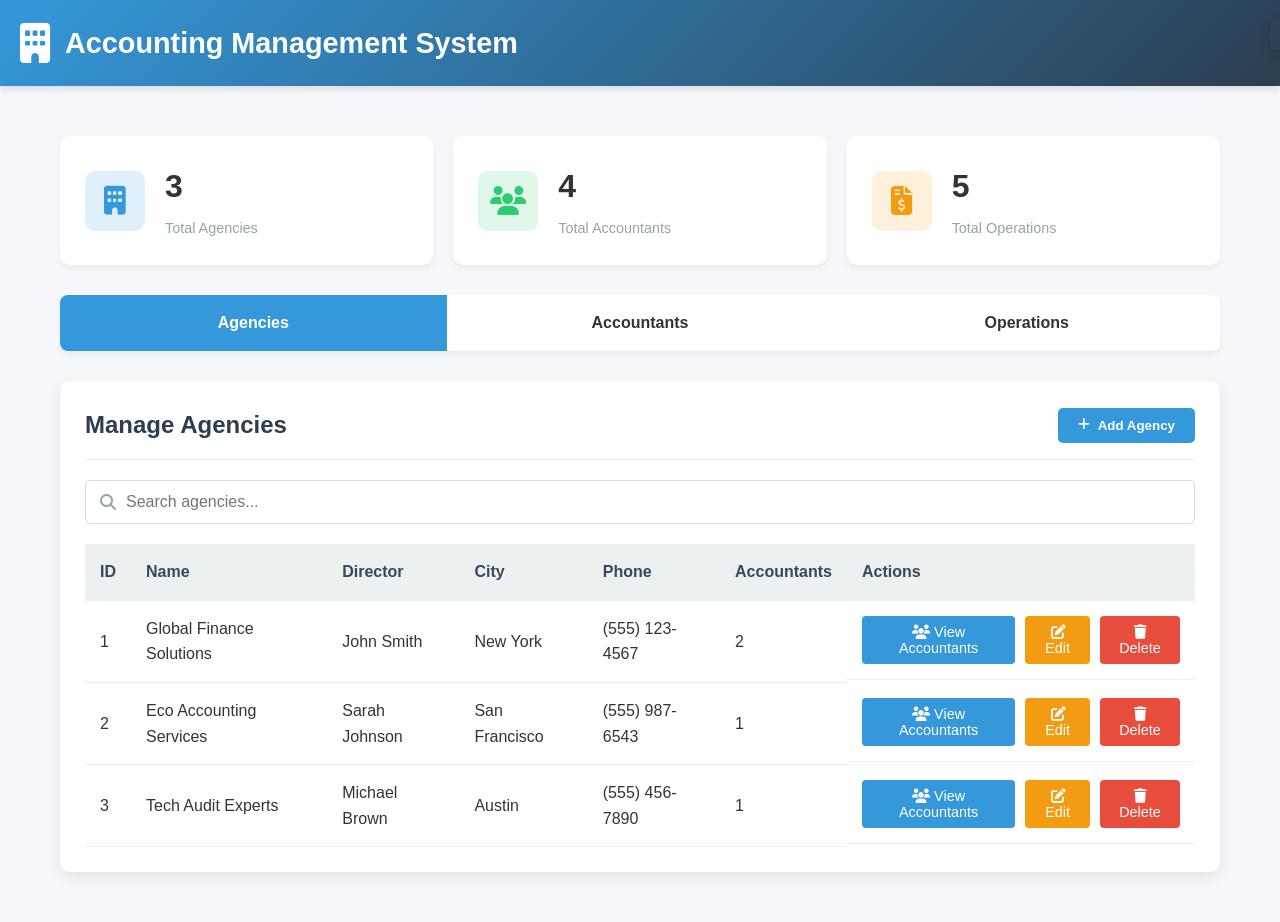
<file: index.html>
<!DOCTYPE html>
<html lang="en">
<head>
    <meta charset="UTF-8">
    <meta name="viewport" content="width=device-width, initial-scale=1.0">
    <title>Accounting Management System</title>
    <link rel="stylesheet" href="https://cdnjs.cloudflare.com/ajax/libs/font-awesome/6.4.0/css/all.min.css">
    <style>
        * {
            margin: 0;
            padding: 0;
            box-sizing: border-box;
            font-family: 'Segoe UI', Tahoma, Geneva, Verdana, sans-serif;
        }

        :root {
            --primary: #3498db;
            --secondary: #2c3e50;
            --success: #2ecc71;
            --danger: #e74c3c;
            --warning: #f39c12;
            --light: #ecf0f1;
            --dark: #34495e;
            --gray: #95a5a6;
        }

        body {
            background-color: #f5f7fa;
            color: #333;
            line-height: 1.6;
        }

        .container {
            max-width: 1200px;
            margin: 0 auto;
            padding: 20px;
        }

        header {
            background: linear-gradient(135deg, var(--primary), var(--secondary));
            color: white;
            padding: 20px 0;
            box-shadow: 0 4px 6px rgba(0, 0, 0, 0.1);
            margin-bottom: 30px;
        }

        .header-content {
            display: flex;
            justify-content: space-between;
            align-items: center;
            padding: 0 20px;
        }

        .logo {
            display: flex;
            align-items: center;
            gap: 15px;
        }

        .logo i {
            font-size: 2.5rem;
        }

        .logo h1 {
            font-size: 1.8rem;
            font-weight: 600;
        }

        .tabs {
            display: flex;
            background: white;
            border-radius: 8px;
            overflow: hidden;
            box-shadow: 0 4px 6px rgba(0, 0, 0, 0.05);
            margin-bottom: 30px;
        }

        .tab {
            flex: 1;
            text-align: center;
            padding: 15px 0;
            cursor: pointer;
            font-weight: 600;
            transition: all 0.3s ease;
        }

        .tab.active {
            background: var(--primary);
            color: white;
        }

        .tab:not(.active):hover {
            background: var(--light);
        }

        .content {
            display: none;
        }

        .content.active {
            display: block;
        }

        .card {
            background: white;
            border-radius: 10px;
            box-shadow: 0 6px 15px rgba(0, 0, 0, 0.08);
            padding: 25px;
            margin-bottom: 30px;
        }

        .card-header {
            display: flex;
            justify-content: space-between;
            align-items: center;
            margin-bottom: 20px;
            padding-bottom: 15px;
            border-bottom: 1px solid var(--light);
        }

        .card-title {
            font-size: 1.5rem;
            color: var(--secondary);
        }

        .btn {
            padding: 10px 20px;
            border: none;
            border-radius: 5px;
            cursor: pointer;
            font-weight: 600;
            transition: all 0.3s ease;
            display: inline-flex;
            align-items: center;
            gap: 8px;
        }

        .btn-primary {
            background: var(--primary);
            color: white;
        }

        .btn-success {
            background: var(--success);
            color: white;
        }

        .btn-danger {
            background: var(--danger);
            color: white;
        }

        .btn-warning {
            background: var(--warning);
            color: white;
        }

        .btn:hover {
            transform: translateY(-2px);
            box-shadow: 0 4px 8px rgba(0, 0, 0, 0.1);
        }

        .form-group {
            margin-bottom: 20px;
        }

        .form-group label {
            display: block;
            margin-bottom: 8px;
            font-weight: 600;
            color: var(--dark);
        }

        .form-control {
            width: 100%;
            padding: 12px 15px;
            border: 1px solid #ddd;
            border-radius: 5px;
            font-size: 1rem;
            transition: border 0.3s ease;
        }

        .form-control:focus {
            outline: none;
            border-color: var(--primary);
            box-shadow: 0 0 0 3px rgba(52, 152, 219, 0.2);
        }

        .table-container {
            overflow-x: auto;
        }

        table {
            width: 100%;
            border-collapse: collapse;
        }

        th, td {
            padding: 15px;
            text-align: left;
            border-bottom: 1px solid #eee;
        }

        th {
            background-color: var(--light);
            font-weight: 600;
            color: var(--dark);
        }

        tr:hover {
            background-color: rgba(52, 152, 219, 0.05);
        }

        .action-cell {
            display: flex;
            gap: 10px;
        }

        .action-btn {
            padding: 8px 12px;
            border: none;
            border-radius: 4px;
            cursor: pointer;
            font-size: 0.9rem;
            transition: all 0.2s ease;
        }

        .edit-btn {
            background: var(--warning);
            color: white;
        }

        .delete-btn {
            background: var(--danger);
            color: white;
        }

        .view-operations-btn {
            background: var(--primary);
            color: white;
        }

        .search-container {
            display: flex;
            gap: 15px;
            margin-bottom: 20px;
        }

        .search-box {
            flex: 1;
            position: relative;
        }

        .search-box i {
            position: absolute;
            left: 15px;
            top: 50%;
            transform: translateY(-50%);
            color: var(--gray);
        }

        .search-control {
            padding-left: 40px;
            width: 100%;
        }

        .stats-container {
            display: grid;
            grid-template-columns: repeat(auto-fit, minmax(250px, 1fr));
            gap: 20px;
            margin-bottom: 30px;
        }

        .stat-card {
            background: white;
            border-radius: 10px;
            padding: 25px;
            box-shadow: 0 4px 6px rgba(0, 0, 0, 0.05);
            display: flex;
            align-items: center;
            gap: 20px;
        }

        .stat-icon {
            width: 60px;
            height: 60px;
            border-radius: 10px;
            display: flex;
            align-items: center;
            justify-content: center;
            font-size: 1.8rem;
        }

        .agency-icon {
            background: rgba(52, 152, 219, 0.15);
            color: var(--primary);
        }

        .comptable-icon {
            background: rgba(46, 204, 113, 0.15);
            color: var(--success);
        }

        .operation-icon {
            background: rgba(243, 156, 18, 0.15);
            color: var(--warning);
        }

        .stat-info h3 {
            font-size: 2rem;
            margin-bottom: 5px;
        }

        .stat-info p {
            color: var(--gray);
            font-size: 0.9rem;
        }

        .modal {
            display: none;
            position: fixed;
            top: 0;
            left: 0;
            width: 100%;
            height: 100%;
            background: rgba(0, 0, 0, 0.5);
            z-index: 1000;
            align-items: center;
            justify-content: center;
        }

        .modal-content {
            background: white;
            border-radius: 10px;
            width: 90%;
            max-width: 500px;
            box-shadow: 0 10px 30px rgba(0, 0, 0, 0.2);
            overflow: hidden;
        }

        .modal-header {
            padding: 20px;
            background: var(--primary);
            color: white;
            display: flex;
            justify-content: space-between;
            align-items: center;
        }

        .modal-title {
            font-size: 1.3rem;
            font-weight: 600;
        }

        .close-modal {
            background: none;
            border: none;
            color: white;
            font-size: 1.5rem;
            cursor: pointer;
        }

        .modal-body {
            padding: 25px;
        }

        .notification {
            position: fixed;
            top: 20px;
            right: 20px;
            padding: 15px 25px;
            border-radius: 5px;
            color: white;
            font-weight: 600;
            box-shadow: 0 4px 12px rgba(0, 0, 0, 0.15);
            z-index: 1001;
            transform: translateX(120%);
            transition: transform 0.3s ease;
        }

        .notification.show {
            transform: translateX(0);
        }

        .notification.success {
            background: var(--success);
        }

        .notification.error {
            background: var(--danger);
        }

        .nested-operations {
            margin-top: 20px;
            padding: 20px;
            background: #f8f9fa;
            border-radius: 8px;
            border-left: 4px solid var(--primary);
        }

        .nested-operations h3 {
            margin-bottom: 15px;
            color: var(--secondary);
            display: flex;
            justify-content: space-between;
            align-items: center;
        }

        .nested-operations h3 .btn {
            padding: 6px 12px;
            font-size: 0.9rem;
        }

        .nested-operations table {
            background: white;
        }

        .nested-operations th {
            background: #e9ecef;
        }

        .nested-operations tr:nth-child(even) {
            background-color: #f8f9fa;
        }

        .nested-operations tr:hover {
            background-color: rgba(52, 152, 219, 0.05);
        }

        @media (max-width: 768px) {
            .header-content {
                flex-direction: column;
                gap: 15px;
            }
            
            .search-container {
                flex-direction: column;
            }
            
            .action-cell {
                flex-direction: column;
            }
        }
    </style>
</head>
<body>
    <header>
        <div class="header-content">
            <div class="logo">
                <i class="fas fa-building"></i>
                <h1>Accounting Management System</h1>
            </div>
        </div>
    </header>

    <div class="container">
        <div class="stats-container">
            <div class="stat-card">
                <div class="stat-icon agency-icon">
                    <i class="fas fa-building"></i>
                </div>
                <div class="stat-info">
                    <h3 id="agency-count">0</h3>
                    <p>Total Agencies</p>
                </div>
            </div>
            <div class="stat-card">
                <div class="stat-icon comptable-icon">
                    <i class="fas fa-users"></i>
                </div>
                <div class="stat-info">
                    <h3 id="comptable-count">0</h3>
                    <p>Total Accountants</p>
                </div>
            </div>
            <div class="stat-card">
                <div class="stat-icon operation-icon">
                    <i class="fas fa-file-invoice-dollar"></i>
                </div>
                <div class="stat-info">
                    <h3 id="operation-count">0</h3>
                    <p>Total Operations</p>
                </div>
            </div>
        </div>

        <div class="tabs">
            <div class="tab active" data-tab="agencies">Agencies</div>
            <div class="tab" data-tab="accountants">Accountants</div>
            <div class="tab" data-tab="operations">Operations</div>
        </div>

        <!-- Agencies Content -->
        <div class="content active" id="agencies-content">
            <div class="card">
                <div class="card-header">
                    <h2 class="card-title">Manage Agencies</h2>
                    <button class="btn btn-primary" id="add-agency-btn">
                        <i class="fas fa-plus"></i> Add Agency
                    </button>
                </div>
                
                <div class="search-container">
                    <div class="search-box">
                        <i class="fas fa-search"></i>
                        <input type="text" class="form-control search-control" id="agency-search" placeholder="Search agencies...">
                    </div>
                </div>
                
                <div class="table-container">
                    <table id="agencies-table">
                        <thead>
                            <tr>
                                <th>ID</th>
                                <th>Name</th>
                                <th>Director</th>
                                <th>City</th>
                                <th>Phone</th>
                                <th>Accountants</th>
                                <th>Actions</th>
                            </tr>
                        </thead>
                        <tbody id="agencies-tbody">
                            <!-- Agencies will be populated here -->
                        </tbody>
                    </table>
                </div>
            </div>
        </div>

        <!-- Accountants Content -->
        <div class="content" id="accountants-content">
            <div class="card">
                <div class="card-header">
                    <h2 class="card-title">Manage Accountants</h2>
                    <button class="btn btn-primary" id="add-accountant-btn">
                        <i class="fas fa-plus"></i> Add Accountant
                    </button>
                </div>
                
                <div class="search-container">
                    <div class="search-box">
                        <i class="fas fa-search"></i>
                        <input type="text" class="form-control search-control" id="accountant-search" placeholder="Search accountants...">
                    </div>
                </div>
                
                <div class="table-container">
                    <table id="accountants-table">
                        <thead>
                            <tr>
                                <th>ID</th>
                                <th>Name</th>
                                <th>Age</th>
                                <th>Phone</th>
                                <th>Agency</th>
                                <th>Operations</th>
                                <th>Actions</th>
                            </tr>
                        </thead>
                        <tbody id="accountants-tbody">
                            <!-- Accountants will be populated here -->
                        </tbody>
                    </table>
                </div>
            </div>
        </div>

        <!-- Operations Content -->
        <div class="content" id="operations-content">
            <div class="card">
                <div class="card-header">
                    <h2 class="card-title">Manage Operations</h2>
                    <button class="btn btn-primary" id="add-operation-btn">
                        <i class="fas fa-plus"></i> Add Operation
                    </button>
                </div>
                
                <div class="search-container">
                    <div class="search-box">
                        <i class="fas fa-search"></i>
                        <input type="text" class="form-control search-control" id="operation-search" placeholder="Search operations...">
                    </div>
                </div>
                
                <div class="table-container">
                    <table id="operations-table">
                        <thead>
                            <tr>
                                <th>ID</th>
                                <th>Name</th>
                                <th>Commune</th>
                                <th>SAU</th>
                                <th>Accountant</th>
                                <th>Agency</th>
                                <th>Actions</th>
                            </tr>
                        </thead>
                        <tbody id="operations-tbody">
                            <!-- Operations will be populated here -->
                        </tbody>
                    </table>
                </div>
            </div>
        </div>
    </div>

    <!-- Add/Edit Agency Modal -->
    <div class="modal" id="agency-modal">
        <div class="modal-content">
            <div class="modal-header">
                <h3 class="modal-title" id="agency-modal-title">Add Agency</h3>
                <button class="close-modal">&times;</button>
            </div>
            <div class="modal-body">
                <form id="agency-form">
                    <input type="hidden" id="agency-id">
                    <div class="form-group">
                        <label for="agency-name">Agency Name</label>
                        <input type="text" class="form-control" id="agency-name" required>
                    </div>
                    <div class="form-group">
                        <label for="agency-director">Director</label>
                        <input type="text" class="form-control" id="agency-director">
                    </div>
                    <div class="form-group">
                        <label for="agency-city">City</label>
                        <input type="text" class="form-control" id="agency-city">
                    </div>
                    <div class="form-group">
                        <label for="agency-phone">Phone</label>
                        <input type="text" class="form-control" id="agency-phone">
                    </div>
                    <button type="submit" class="btn btn-success">
                        <i class="fas fa-save"></i> Save Agency
                    </button>
                </form>
            </div>
        </div>
    </div>

    <!-- Add/Edit Accountant Modal -->
    <div class="modal" id="accountant-modal">
        <div class="modal-content">
            <div class="modal-header">
                <h3 class="modal-title" id="accountant-modal-title">Add Accountant</h3>
                <button class="close-modal">&times;</button>
            </div>
            <div class="modal-body">
                <form id="accountant-form">
                    <input type="hidden" id="accountant-id">
                    <div class="form-group">
                        <label for="accountant-name">Name</label>
                        <input type="text" class="form-control" id="accountant-name" required>
                    </div>
                    <div class="form-group">
                        <label for="accountant-age">Age</label>
                        <input type="number" class="form-control" id="accountant-age" min="18" max="100" required>
                    </div>
                    <div class="form-group">
                        <label for="accountant-phone">Phone</label>
                        <input type="text" class="form-control" id="accountant-phone" required>
                    </div>
                    <div class="form-group">
                        <label for="accountant-agency">Agency</label>
                        <select class="form-control" id="accountant-agency" required>
                            <option value="">Select Agency</option>
                            <!-- Agencies will be populated here -->
                        </select>
                    </div>
                    <button type="submit" class="btn btn-success">
                        <i class="fas fa-save"></i> Save Accountant
                    </button>
                </form>
            </div>
        </div>
    </div>

    <!-- Add/Edit Operation Modal -->
    <div class="modal" id="operation-modal">
        <div class="modal-content">
            <div class="modal-header">
                <h3 class="modal-title" id="operation-modal-title">Add Operation</h3>
                <button class="close-modal">&times;</button>
            </div>
            <div class="modal-body">
                <form id="operation-form">
                    <input type="hidden" id="operation-id">
                    <div class="form-group">
                        <label for="operation-name">Operation Name</label>
                        <input type="text" class="form-control" id="operation-name" required>
                    </div>
                    <div class="form-group">
                        <label for="operation-commune">Commune</label>
                        <input type="text" class="form-control" id="operation-commune" required>
                    </div>
                    <div class="form-group">
                        <label for="operation-sau">SAU</label>
                        <input type="text" class="form-control" id="operation-sau" required>
                    </div>
                    <div class="form-group">
                        <label for="operation-accountant">Accountant</label>
                        <select class="form-control" id="operation-accountant" required>
                            <option value="">Select Accountant</option>
                            <!-- Accountants will be populated here -->
                        </select>
                    </div>
                    <button type="submit" class="btn btn-success">
                        <i class="fas fa-save"></i> Save Operation
                    </button>
                </form>
            </div>
        </div>
    </div>

    <!-- Notification -->
    <div class="notification" id="notification"></div>

    <script>
        // Data storage
        let agencies = JSON.parse(localStorage.getItem('agencies')) || [
            { id: 1, name: "Global Finance Solutions", director: "John Smith", city: "New York", phone: "(555) 123-4567" },
            { id: 2, name: "Eco Accounting Services", director: "Sarah Johnson", city: "San Francisco", phone: "(555) 987-6543" },
            { id: 3, name: "Tech Audit Experts", director: "Michael Brown", city: "Austin", phone: "(555) 456-7890" }
        ];
        
        let accountants = JSON.parse(localStorage.getItem('accountants')) || [
            { id: 1, name: "Emma Wilson", age: 32, phone: "(555) 111-2222", agencyId: 1 },
            { id: 2, name: "David Miller", age: 45, phone: "(555) 333-4444", agencyId: 2 },
            { id: 3, name: "Olivia Davis", age: 28, phone: "(555) 555-6666", agencyId: 3 },
            { id: 4, name: "James Wilson", age: 38, phone: "(555) 777-8888", agencyId: 1 }
        ];
        
        let operations = JSON.parse(localStorage.getItem('operations')) || [
            { id: 1, name: "Commercial Property Management", commune: "Manhattan", sau: "12345", accountantId: 1 },
            { id: 2, name: "Residential Development", commune: "Brooklyn", sau: "67890", accountantId: 1 },
            { id: 3, name: "Green Energy Project", commune: "San Francisco", sau: "54321", accountantId: 2 },
            { id: 4, name: "Tech Startup Incubator", commune: "Austin", sau: "98765", accountantId: 3 },
            { id: 5, name: "Retail Chain Expansion", commune: "Queens", sau: "24680", accountantId: 4 }
        ];
        
        // DOM Elements
        const tabs = document.querySelectorAll('.tab');
        const contents = document.querySelectorAll('.content');
        const agenciesTbody = document.getElementById('agencies-tbody');
        const accountantsTbody = document.getElementById('accountants-tbody');
        const operationsTbody = document.getElementById('operations-tbody');
        const agencyModal = document.getElementById('agency-modal');
        const accountantModal = document.getElementById('accountant-modal');
        const operationModal = document.getElementById('operation-modal');
        const agencyForm = document.getElementById('agency-form');
        const accountantForm = document.getElementById('accountant-form');
        const operationForm = document.getElementById('operation-form');
        const notification = document.getElementById('notification');
        const addAgencyBtn = document.getElementById('add-agency-btn');
        const addAccountantBtn = document.getElementById('add-accountant-btn');
        const addOperationBtn = document.getElementById('add-operation-btn');
        const closeModalButtons = document.querySelectorAll('.close-modal');
        const agencySearch = document.getElementById('agency-search');
        const accountantSearch = document.getElementById('accountant-search');
        const operationSearch = document.getElementById('operation-search');
        const agencyCountEl = document.getElementById('agency-count');
        const comptableCountEl = document.getElementById('comptable-count');
        const operationCountEl = document.getElementById('operation-count');
        
        // Initialize
        document.addEventListener('DOMContentLoaded', () => {
            renderAgencies();
            renderAccountants();
            renderOperations();
            updateStats();
            
            // Set up event listeners
            tabs.forEach(tab => {
                tab.addEventListener('click', () => {
                    const tabName = tab.getAttribute('data-tab');
                    activateTab(tabName);
                });
            });
            
            addAgencyBtn.addEventListener('click', () => openAgencyModal());
            addAccountantBtn.addEventListener('click', () => openAccountantModal());
            addOperationBtn.addEventListener('click', () => openOperationModal());
            
            closeModalButtons.forEach(button => {
                button.addEventListener('click', () => {
                    agencyModal.style.display = 'none';
                    accountantModal.style.display = 'none';
                    operationModal.style.display = 'none';
                });
            });
            
            agencyForm.addEventListener('submit', saveAgency);
            accountantForm.addEventListener('submit', saveAccountant);
            operationForm.addEventListener('submit', saveOperation);
            
            agencySearch.addEventListener('input', filterAgencies);
            accountantSearch.addEventListener('input', filterAccountants);
            operationSearch.addEventListener('input', filterOperations);
            
            // Close modals when clicking outside
            window.addEventListener('click', (e) => {
                if (e.target === agencyModal) agencyModal.style.display = 'none';
                if (e.target === accountantModal) accountantModal.style.display = 'none';
                if (e.target === operationModal) operationModal.style.display = 'none';
            });
        });
        
        // Tab switching
        function activateTab(tabName) {
            // Remove active class from all tabs and contents
            tabs.forEach(tab => tab.classList.remove('active'));
            contents.forEach(content => content.classList.remove('active'));
            
            // Add active class to clicked tab and corresponding content
            document.querySelector(`.tab[data-tab="${tabName}"]`).classList.add('active');
            document.getElementById(`${tabName}-content`).classList.add('active');
        }
        
        // Agency functions
        function renderAgencies(filter = '') {
            agenciesTbody.innerHTML = '';
            const filteredAgencies = agencies.filter(agency => 
                agency.name.toLowerCase().includes(filter.toLowerCase()) ||
                agency.director.toLowerCase().includes(filter.toLowerCase()) ||
                agency.city.toLowerCase().includes(filter.toLowerCase())
            );
            
            filteredAgencies.forEach(agency => {
                // Count accountants for this agency
                const accountantCount = accountants.filter(a => a.agencyId === agency.id).length;
                
                const row = document.createElement('tr');
                row.innerHTML = `
                    <td>${agency.id}</td>
                    <td>${agency.name}</td>
                    <td>${agency.director}</td>
                    <td>${agency.city}</td>
                    <td>${agency.phone}</td>
                    <td>${accountantCount}</td>
                    <td class="action-cell">
                        <button class="action-btn view-operations-btn" data-id="${agency.id}">
                            <i class="fas fa-users"></i> View Accountants
                        </button>
                        <button class="action-btn edit-btn" data-id="${agency.id}">
                            <i class="fas fa-edit"></i> Edit
                        </button>
                        <button class="action-btn delete-btn" data-id="${agency.id}">
                            <i class="fas fa-trash"></i> Delete
                        </button>
                    </td>
                `;
                agenciesTbody.appendChild(row);
            });
            
            // Add event listeners to view accountants, edit and delete buttons
            document.querySelectorAll('.view-operations-btn').forEach(btn => {
                btn.addEventListener('click', () => {
                    const id = parseInt(btn.getAttribute('data-id'));
                    showAccountantsForAgency(id);
                });
            });
            
            document.querySelectorAll('.edit-btn').forEach(btn => {
                btn.addEventListener('click', () => {
                    const id = parseInt(btn.getAttribute('data-id'));
                    editAgency(id);
                });
            });
            
            document.querySelectorAll('.delete-btn').forEach(btn => {
                btn.addEventListener('click', () => {
                    const id = parseInt(btn.getAttribute('data-id'));
                    deleteAgency(id);
                });
            });
        }
        
        function showAccountantsForAgency(agencyId) {
            // Remove any existing nested accountants sections
            document.querySelectorAll('.nested-operations').forEach(el => el.remove());
            
            // Find the agency row to insert after
            const agencyRow = document.querySelector(`tr td button[data-id="${agencyId}"]`).closest('tr');
            
            // Create the nested accountants section
            const nestedSection = document.createElement('div');
            nestedSection.className = 'nested-operations';
            
            const agency = agencies.find(a => a.id === agencyId);
            nestedSection.innerHTML = `
                <h3>
                    Accountants for ${agency.name}
                    <button class="btn btn-primary" id="add-accountant-to-agency-${agencyId}">
                        <i class="fas fa-plus"></i> Add Accountant
                    </button>
                </h3>
                <div class="table-container">
                    <table>
                        <thead>
                            <tr>
                                <th>ID</th>
                                <th>Name</th>
                                <th>Age</th>
                                <th>Phone</th>
                                <th>Operations</th>
                                <th>Actions</th>
                            </tr>
                        </thead>
                        <tbody id="nested-accountants-tbody-${agencyId}">
                        </tbody>
                    </table>
                </div>
            `;
            
            // Insert the nested section after the agency row
            agencyRow.parentNode.insertBefore(nestedSection, agencyRow.nextSibling);
            
            // Populate the nested table with accountants for this agency
            const accountantsTbody = document.getElementById(`nested-accountants-tbody-${agencyId}`);
            accountantsTbody.innerHTML = '';
            
            const agencyAccountants = accountants.filter(a => a.agencyId === agencyId);
            
            agencyAccountants.forEach(accountant => {
                // Count operations for this accountant
                const operationCount = operations.filter(o => o.accountantId === accountant.id).length;
                
                const row = document.createElement('tr');
                row.innerHTML = `
                    <td>${accountant.id}</td>
                    <td>${accountant.name}</td>
                    <td>${accountant.age}</td>
                    <td>${accountant.phone}</td>
                    <td>${operationCount}</td>
                    <td class="action-cell">
                        <button class="action-btn edit-btn" data-id="${accountant.id}">
                            <i class="fas fa-edit"></i> Edit
                        </button>
                        <button class="action-btn delete-btn" data-id="${accountant.id}">
                            <i class="fas fa-trash"></i> Delete
                        </button>
                    </td>
                `;
                accountantsTbody.appendChild(row);
            });
            
            // Add event listeners to the new edit and delete buttons
            document.querySelectorAll(`#nested-accountants-tbody-${agencyId} .edit-btn`).forEach(btn => {
                btn.addEventListener('click', () => {
                    const id = parseInt(btn.getAttribute('data-id'));
                    editAccountant(id);
                });
            });
            
            document.querySelectorAll(`#nested-accountants-tbody-${agencyId} .delete-btn`).forEach(btn => {
                btn.addEventListener('click', () => {
                    const id = parseInt(btn.getAttribute('data-id'));
                    deleteAccountant(id);
                });
            });
            
            // Add event listener to the add accountant button
            document.getElementById(`add-accountant-to-agency-${agencyId}`).addEventListener('click', () => {
                openAccountantModal(null, agencyId);
            });
        }
        
        function openAgencyModal(agency = null) {
            const title = document.getElementById('agency-modal-title');
            const idInput = document.getElementById('agency-id');
            const nameInput = document.getElementById('agency-name');
            const directorInput = document.getElementById('agency-director');
            const cityInput = document.getElementById('agency-city');
            const phoneInput = document.getElementById('agency-phone');
            
            if (agency) {
                title.textContent = 'Edit Agency';
                idInput.value = agency.id;
                nameInput.value = agency.name;
                directorInput.value = agency.director;
                cityInput.value = agency.city;
                phoneInput.value = agency.phone;
            } else {
                title.textContent = 'Add Agency';
                idInput.value = '';
                nameInput.value = '';
                directorInput.value = '';
                cityInput.value = '';
                phoneInput.value = '';
            }
            
            agencyModal.style.display = 'flex';
        }
        
        function saveAgency(e) {
            e.preventDefault();
            
            const id = document.getElementById('agency-id').value;
            const name = document.getElementById('agency-name').value;
            const director = document.getElementById('agency-director').value;
            const city = document.getElementById('agency-city').value;
            const phone = document.getElementById('agency-phone').value;
            
            if (id) {
                // Update existing agency
                const index = agencies.findIndex(a => a.id == id);
                if (index !== -1) {
                    agencies[index] = {
                        id: parseInt(id),
                        name,
                        director,
                        city,
                        phone
                    };
                    showNotification('Agency updated successfully!', 'success');
                }
            } else {
                // Add new agency
                const newId = agencies.length > 0 ? Math.max(...agencies.map(a => a.id)) + 1 : 1;
                agencies.push({
                    id: newId,
                    name,
                    director,
                    city,
                    phone
                });
                showNotification('Agency added successfully!', 'success');
            }
            
            saveToLocalStorage();
            renderAgencies();
            updateStats();
            agencyModal.style.display = 'none';
        }
        
        function editAgency(id) {
            const agency = agencies.find(a => a.id === id);
            if (agency) {
                openAgencyModal(agency);
            }
        }
        
        function deleteAgency(id) {
            if (confirm('Are you sure you want to delete this agency?')) {
                agencies = agencies.filter(a => a.id !== id);
                
                // Remove accountants associated with this agency
                accountants = accountants.filter(a => a.agencyId !== id);
                
                // Remove operations associated with accountants from this agency
                const accountantIds = accountants.filter(a => a.agencyId === id).map(a => a.id);
                operations = operations.filter(o => !accountantIds.includes(o.accountantId));
                
                saveToLocalStorage();
                renderAgencies();
                renderAccountants();
                renderOperations();
                updateStats();
                showNotification('Agency deleted successfully!', 'success');
            }
        }
        
        // Accountant functions
        function renderAccountants(filter = '') {
            accountantsTbody.innerHTML = '';
            const filteredAccountants = accountants.filter(accountant => 
                accountant.name.toLowerCase().includes(filter.toLowerCase()) ||
                accountant.phone.toLowerCase().includes(filter.toLowerCase())
            );
            
            filteredAccountants.forEach(accountant => {
                const agency = agencies.find(a => a.id === accountant.agencyId);
                const agencyName = agency ? agency.name : 'Unassigned';
                
                // Count operations for this accountant
                const operationCount = operations.filter(o => o.accountantId === accountant.id).length;
                
                const row = document.createElement('tr');
                row.innerHTML = `
                    <td>${accountant.id}</td>
                    <td>${accountant.name}</td>
                    <td>${accountant.age}</td>
                    <td>${accountant.phone}</td>
                    <td>${agencyName}</td>
                    <td>${operationCount}</td>
                    <td class="action-cell">
                        <button class="action-btn view-operations-btn" data-id="${accountant.id}">
                            <i class="fas fa-file-invoice-dollar"></i> View Operations
                        </button>
                        <button class="action-btn edit-btn" data-id="${accountant.id}">
                            <i class="fas fa-edit"></i> Edit
                        </button>
                        <button class="action-btn delete-btn" data-id="${accountant.id}">
                            <i class="fas fa-trash"></i> Delete
                        </button>
                    </td>
                `;
                accountantsTbody.appendChild(row);
            });
            
            // Add event listeners to view operations, edit and delete buttons
            document.querySelectorAll('.view-operations-btn').forEach(btn => {
                btn.addEventListener('click', () => {
                    const id = parseInt(btn.getAttribute('data-id'));
                    showOperationsForAccountant(id);
                });
            });
            
            document.querySelectorAll('.edit-btn').forEach(btn => {
                btn.addEventListener('click', () => {
                    const id = parseInt(btn.getAttribute('data-id'));
                    editAccountant(id);
                });
            });
            
            document.querySelectorAll('.delete-btn').forEach(btn => {
                btn.addEventListener('click', () => {
                    const id = parseInt(btn.getAttribute('data-id'));
                    deleteAccountant(id);
                });
            });
        }
        
        function showOperationsForAccountant(accountantId) {
            // Remove any existing nested operations sections
            document.querySelectorAll('.nested-operations').forEach(el => el.remove());
            
            // Find the accountant row to insert after
            const accountantRow = document.querySelector(`tr td button[data-id="${accountantId}"]`).closest('tr');
            
            // Create the nested operations section
            const nestedSection = document.createElement('div');
            nestedSection.className = 'nested-operations';
            
            const accountant = accountants.find(a => a.id === accountantId);
            const agency = agencies.find(a => a.id === accountant.agencyId);
            
            nestedSection.innerHTML = `
                <h3>
                    Operations for ${accountant.name} (${agency ? agency.name : 'No Agency'})
                    <button class="btn btn-primary" id="add-operation-to-accountant-${accountantId}">
                        <i class="fas fa-plus"></i> Add Operation
                    </button>
                </h3>
                <div class="table-container">
                    <table>
                        <thead>
                            <tr>
                                <th>ID</th>
                                <th>Name</th>
                                <th>Commune</th>
                                <th>SAU</th>
                                <th>Actions</th>
                            </tr>
                        </thead>
                        <tbody id="nested-operations-tbody-${accountantId}">
                        </tbody>
                    </table>
                </div>
            `;
            
            // Insert the nested section after the accountant row
            accountantRow.parentNode.insertBefore(nestedSection, accountantRow.nextSibling);
            
            // Populate the nested table with operations for this accountant
            const operationsTbody = document.getElementById(`nested-operations-tbody-${accountantId}`);
            operationsTbody.innerHTML = '';
            
            const accountantOperations = operations.filter(o => o.accountantId === accountantId);
            
            accountantOperations.forEach(operation => {
                const row = document.createElement('tr');
                row.innerHTML = `
                    <td>${operation.id}</td>
                    <td>${operation.name}</td>
                    <td>${operation.commune}</td>
                    <td>${operation.sau}</td>
                    <td class="action-cell">
                        <button class="action-btn edit-btn" data-id="${operation.id}">
                            <i class="fas fa-edit"></i> Edit
                        </button>
                        <button class="action-btn delete-btn" data-id="${operation.id}">
                            <i class="fas fa-trash"></i> Delete
                        </button>
                    </td>
                `;
                operationsTbody.appendChild(row);
            });
            
            // Add event listeners to the new edit and delete buttons
            document.querySelectorAll(`#nested-operations-tbody-${accountantId} .edit-btn`).forEach(btn => {
                btn.addEventListener('click', () => {
                    const id = parseInt(btn.getAttribute('data-id'));
                    editOperation(id);
                });
            });
            
            document.querySelectorAll(`#nested-operations-tbody-${accountantId} .delete-btn`).forEach(btn => {
                btn.addEventListener('click', () => {
                    const id = parseInt(btn.getAttribute('data-id'));
                    deleteOperation(id);
                });
            });
            
            // Add event listener to the add operation button
            document.getElementById(`add-operation-to-accountant-${accountantId}`).addEventListener('click', () => {
                openOperationModal(null, accountantId);
            });
        }
        
        function populateAgencySelect() {
            const select = document.getElementById('accountant-agency');
            select.innerHTML = '<option value="">Select Agency</option>';
            
            agencies.forEach(agency => {
                const option = document.createElement('option');
                option.value = agency.id;
                option.textContent = agency.name;
                select.appendChild(option);
            });
        }
        
        function openAccountantModal(accountant = null, agencyId = null) {
            populateAgencySelect();
            
            const title = document.getElementById('accountant-modal-title');
            const idInput = document.getElementById('accountant-id');
            const nameInput = document.getElementById('accountant-name');
            const ageInput = document.getElementById('accountant-age');
            const phoneInput = document.getElementById('accountant-phone');
            const agencySelect = document.getElementById('accountant-agency');
            
            if (accountant) {
                title.textContent = 'Edit Accountant';
                idInput.value = accountant.id;
                nameInput.value = accountant.name;
                ageInput.value = accountant.age;
                phoneInput.value = accountant.phone;
                agencySelect.value = accountant.agencyId;
            } else {
                title.textContent = 'Add Accountant';
                idInput.value = '';
                nameInput.value = '';
                ageInput.value = '';
                phoneInput.value = '';
                agencySelect.value = agencyId || '';
            }
            
            accountantModal.style.display = 'flex';
        }
        
        function saveAccountant(e) {
            e.preventDefault();
            
            const id = document.getElementById('accountant-id').value;
            const name = document.getElementById('accountant-name').value;
            const age = parseInt(document.getElementById('accountant-age').value);
            const phone = document.getElementById('accountant-phone').value;
            const agencyId = parseInt(document.getElementById('accountant-agency').value);
            
            if (id) {
                // Update existing accountant
                const index = accountants.findIndex(a => a.id == id);
                if (index !== -1) {
                    accountants[index] = {
                        id: parseInt(id),
                        name,
                        age,
                        phone,
                        agencyId
                    };
                    showNotification('Accountant updated successfully!', 'success');
                }
            } else {
                // Add new accountant
                const newId = accountants.length > 0 ? Math.max(...accountants.map(a => a.id)) + 1 : 1;
                accountants.push({
                    id: newId,
                    name,
                    age,
                    phone,
                    agencyId
                });
                showNotification('Accountant added successfully!', 'success');
            }
            
            saveToLocalStorage();
            renderAccountants();
            updateStats();
            
            // If we're in the nested view, update it too
            if (document.querySelector('.nested-operations')) {
                const currentAgencyId = parseInt(document.querySelector('.nested-operations h3 button').id.split('-').pop());
                showAccountantsForAgency(currentAgencyId);
            }
            
            accountantModal.style.display = 'none';
        }
        
        function editAccountant(id) {
            const accountant = accountants.find(a => a.id === id);
            if (accountant) {
                openAccountantModal(accountant);
            }
        }
        
        function deleteAccountant(id) {
            if (confirm('Are you sure you want to delete this accountant?')) {
                accountants = accountants.filter(a => a.id !== id);
                
                // Remove operations associated with this accountant
                operations = operations.filter(o => o.accountantId !== id);
                
                saveToLocalStorage();
                renderAccountants();
                renderOperations();
                updateStats();
                showNotification('Accountant deleted successfully!', 'success');
                
                // If we're in the nested view, update it too
                if (document.querySelector('.nested-operations')) {
                    const currentAgencyId = parseInt(document.querySelector('.nested-operations h3 button').id.split('-').pop());
                    showAccountantsForAgency(currentAgencyId);
                }
            }
        }
        
        // Operation functions
        function renderOperations(filter = '') {
            operationsTbody.innerHTML = '';
            const filteredOperations = operations.filter(operation => 
                operation.name.toLowerCase().includes(filter.toLowerCase()) ||
                operation.commune.toLowerCase().includes(filter.toLowerCase()) ||
                operation.sau.toLowerCase().includes(filter.toLowerCase())
            );
            
            filteredOperations.forEach(operation => {
                const accountant = accountants.find(a => a.id === operation.accountantId);
                const accountantName = accountant ? accountant.name : 'Unassigned';
                
                const agency = accountant ? agencies.find(a => a.id === accountant.agencyId) : null;
                const agencyName = agency ? agency.name : 'Unassigned';
                
                const row = document.createElement('tr');
                row.innerHTML = `
                    <td>${operation.id}</td>
                    <td>${operation.name}</td>
                    <td>${operation.commune}</td>
                    <td>${operation.sau}</td>
                    <td>${accountantName}</td>
                    <td>${agencyName}</td>
                    <td class="action-cell">
                        <button class="action-btn edit-btn" data-id="${operation.id}">
                            <i class="fas fa-edit"></i> Edit
                        </button>
                        <button class="action-btn delete-btn" data-id="${operation.id}">
                            <i class="fas fa-trash"></i> Delete
                        </button>
                    </td>
                `;
                operationsTbody.appendChild(row);
            });
            
            // Add event listeners to edit and delete buttons
            document.querySelectorAll('.edit-btn').forEach(btn => {
                btn.addEventListener('click', () => {
                    const id = parseInt(btn.getAttribute('data-id'));
                    editOperation(id);
                });
            });
            
            document.querySelectorAll('.delete-btn').forEach(btn => {
                btn.addEventListener('click', () => {
                    const id = parseInt(btn.getAttribute('data-id'));
                    deleteOperation(id);
                });
            });
        }
        
        function populateAccountantSelect() {
            const select = document.getElementById('operation-accountant');
            select.innerHTML = '<option value="">Select Accountant</option>';
            
            accountants.forEach(accountant => {
                const option = document.createElement('option');
                option.value = accountant.id;
                option.textContent = `${accountant.name} (${accountant.age})`;
                select.appendChild(option);
            });
        }
        
        function openOperationModal(operation = null, accountantId = null) {
            populateAccountantSelect();
            
            const title = document.getElementById('operation-modal-title');
            const idInput = document.getElementById('operation-id');
            const nameInput = document.getElementById('operation-name');
            const communeInput = document.getElementById('operation-commune');
            const sauInput = document.getElementById('operation-sau');
            const accountantSelect = document.getElementById('operation-accountant');
            
            if (operation) {
                title.textContent = 'Edit Operation';
                idInput.value = operation.id;
                nameInput.value = operation.name;
                communeInput.value = operation.commune;
                sauInput.value = operation.sau;
                accountantSelect.value = operation.accountantId;
            } else {
                title.textContent = 'Add Operation';
                idInput.value = '';
                nameInput.value = '';
                communeInput.value = '';
                sauInput.value = '';
                accountantSelect.value = accountantId || '';
            }
            
            operationModal.style.display = 'flex';
        }
        
        function saveOperation(e) {
            e.preventDefault();
            
            const id = document.getElementById('operation-id').value;
            const name = document.getElementById('operation-name').value;
            const commune = document.getElementById('operation-commune').value;
            const sau = document.getElementById('operation-sau').value;
            const accountantId = parseInt(document.getElementById('operation-accountant').value);
            
            if (id) {
                // Update existing operation
                const index = operations.findIndex(o => o.id == id);
                if (index !== -1) {
                    operations[index] = {
                        id: parseInt(id),
                        name,
                        commune,
                        sau,
                        accountantId
                    };
                    showNotification('Operation updated successfully!', 'success');
                }
            } else {
                // Add new operation
                const newId = operations.length > 0 ? Math.max(...operations.map(o => o.id)) + 1 : 1;
                operations.push({
                    id: newId,
                    name,
                    commune,
                    sau,
                    accountantId
                });
                showNotification('Operation added successfully!', 'success');
            }
            
            saveToLocalStorage();
            renderOperations();
            updateStats();
            
            // If we're in the nested view, update it too
            if (document.querySelector('.nested-operations')) {
                const currentAccountantId = parseInt(document.querySelector('.nested-operations h3 button').id.split('-').pop());
                showOperationsForAccountant(currentAccountantId);
            }
            
            operationModal.style.display = 'none';
        }
        
        function editOperation(id) {
            const operation = operations.find(o => o.id === id);
            if (operation) {
                openOperationModal(operation);
            }
        }
        
        function deleteOperation(id) {
            if (confirm('Are you sure you want to delete this operation?')) {
                operations = operations.filter(o => o.id !== id);
                saveToLocalStorage();
                renderOperations();
                updateStats();
                showNotification('Operation deleted successfully!', 'success');
                
                // If we're in the nested view, update it too
                if (document.querySelector('.nested-operations')) {
                    const currentAccountantId = parseInt(document.querySelector('.nested-operations h3 button').id.split('-').pop());
                    showOperationsForAccountant(currentAccountantId);
                }
            }
        }
        
        // Filtering
        function filterAgencies() {
            const filter = agencySearch.value;
            renderAgencies(filter);
        }
        
        function filterAccountants() {
            const filter = accountantSearch.value;
            renderAccountants(filter);
        }
        
        function filterOperations() {
            const filter = operationSearch.value;
            renderOperations(filter);
        }
        
        // Stats update
        function updateStats() {
            agencyCountEl.textContent = agencies.length;
            comptableCountEl.textContent = accountants.length;
            operationCountEl.textContent = operations.length;
        }
        
        // Local storage
        function saveToLocalStorage() {
            localStorage.setItem('agencies', JSON.stringify(agencies));
            localStorage.setItem('accountants', JSON.stringify(accountants));
            localStorage.setItem('operations', JSON.stringify(operations));
        }
        
        // Notification
        function showNotification(message, type) {
            notification.textContent = message;
            notification.className = `notification ${type} show`;
            
            setTimeout(() => {
                notification.classList.remove('show');
            }, 3000);
        }
    </script>
</body>
</html>
</file>
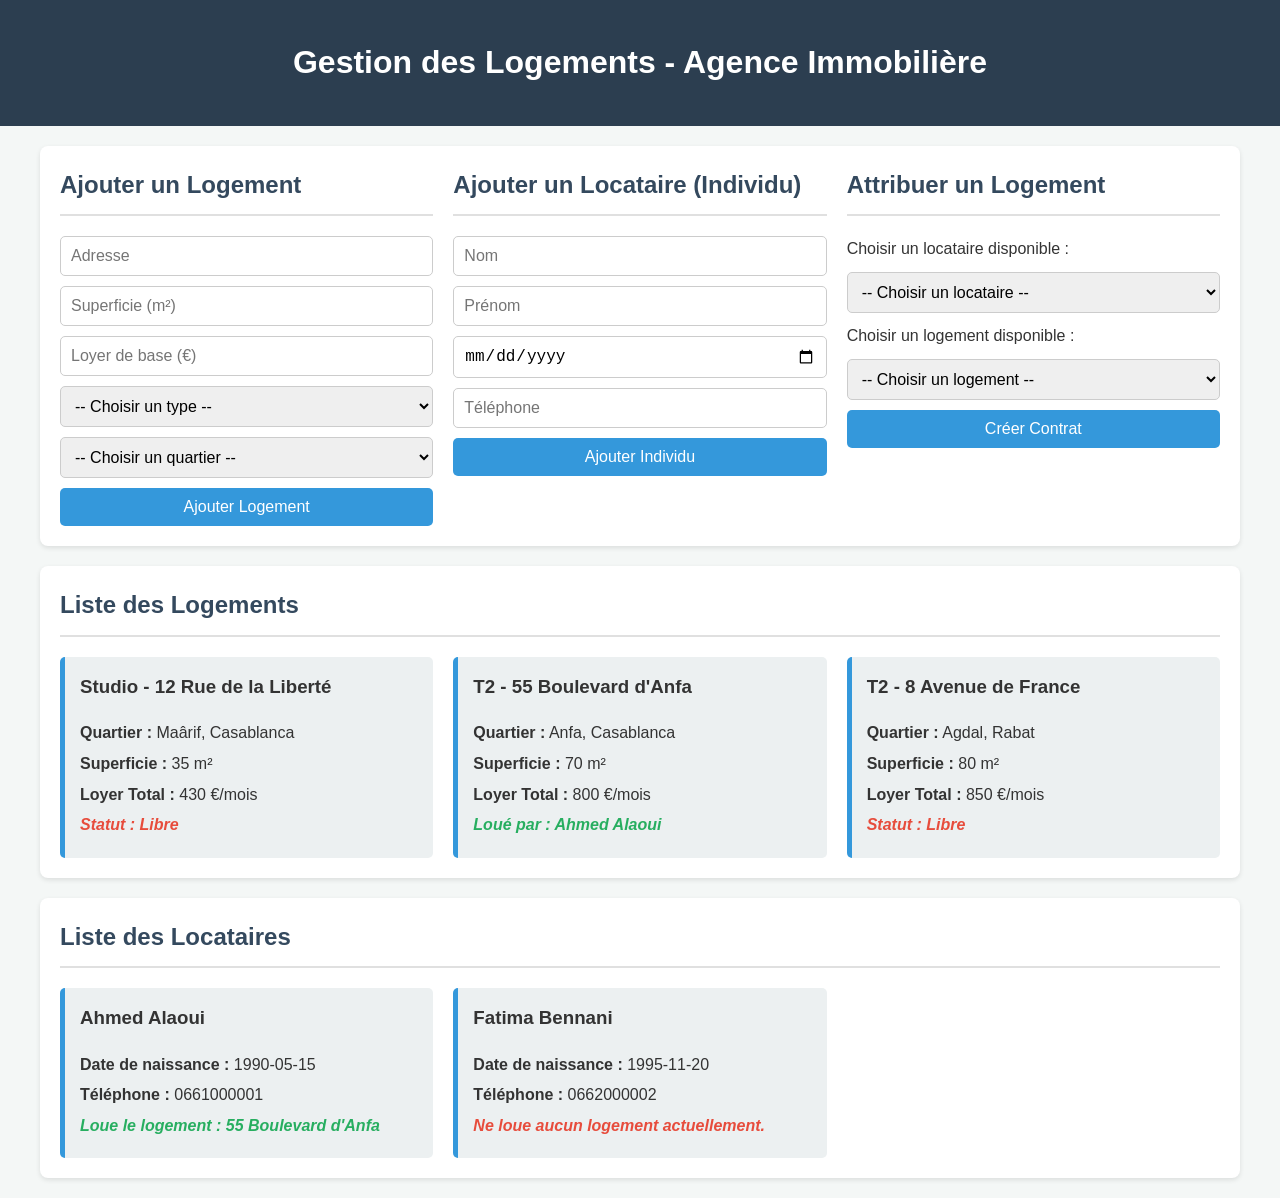
<file: twoindex.html>
<!DOCTYPE html>
<html lang="fr">
<head>
    <meta charset="UTF-8">
    <meta name="viewport" content="width=device-width, initial-scale=1.0">
    <title>Gestion Immobilière</title>
    <link rel="stylesheet" href="style.css">
</head>
<body>

    <header>
        <h1>Gestion des Logements - Agence Immobilière</h1>
    </header>

    <main class="container">
        <!-- Section pour ajouter des données -->
        <section class="forms-section">
            <div class="form-container">
                <h2>Ajouter un Logement</h2>
                <form id="form-add-logement">
                    <input type="text" id="logement-adresse" placeholder="Adresse" required>
                    <input type="number" id="logement-superficie" placeholder="Superficie (m²)" required>
                    <input type="number" id="logement-loyer" placeholder="Loyer de base (€)" required>
                    <select id="logement-type" required></select>
                    <select id="logement-quartier" required></select>
                    <button type="submit">Ajouter Logement</button>
                </form>
            </div>
            <div class="form-container">
                <h2>Ajouter un Locataire (Individu)</h2>
                <form id="form-add-individu">
                    <input type="text" id="individu-nom" placeholder="Nom" required>
                    <input type="text" id="individu-prenom" placeholder="Prénom" required>
                    <input type="date" id="individu-date" placeholder="Date de naissance" required>
                    <input type="tel" id="individu-tel" placeholder="Téléphone" required>
                    <button type="submit">Ajouter Individu</button>
                </form>
            </div>
             <div class="form-container">
                <h2>Attribuer un Logement</h2>
                <form id="form-add-contrat">
                    <label for="contrat-individu">Choisir un locataire disponible :</label>
                    <select id="contrat-individu" required></select>
                    <label for="contrat-logement">Choisir un logement disponible :</label>
                    <select id="contrat-logement" required></select>
                    <button type="submit">Créer Contrat</button>
                </form>
            </div>
        </section>

        <!-- Section pour afficher les données -->
        <section class="display-section">
            <h2>Liste des Logements</h2>
            <div id="liste-logements" class="card-container">
                <!-- Les logements seront ajoutés ici par JavaScript -->
            </div>
        </section>

         <section class="display-section">
            <h2>Liste des Locataires</h2>
            <div id="liste-individus" class="card-container">
                <!-- Les individus seront ajoutés ici par JavaScript -->
            </div>
        </section>
    </main>

    <script src="script.js"></script>
</body>
</html>
</file>
<file: style.css>
body {
    font-family: Arial, sans-serif;
    background-color: #f4f7f6;
    color: #333;
    margin: 0;
    line-height: 1.6;
}

header {
    background-color: #2c3e50;
    color: #fff;
    padding: 1rem;
    text-align: center;
}

.container {
    max-width: 1200px;
    margin: 20px auto;
    padding: 0 20px;
}

/* Sections */
.forms-section, .display-section {
    background-color: #fff;
    padding: 20px;
    margin-bottom: 20px;
    border-radius: 8px;
    box-shadow: 0 2px 5px rgba(0,0,0,0.1);
}

h2 {
    color: #34495e;
    border-bottom: 2px solid #e0e0e0;
    padding-bottom: 10px;
    margin-top: 0;
}

/* Formulaires */
.forms-section {
    display: flex;
    gap: 20px;
    flex-wrap: wrap;
}

.form-container {
    flex: 1;
    min-width: 300px;
}

form {
    display: flex;
    flex-direction: column;
    gap: 10px;
}

form input, form select, form button {
    padding: 10px;
    border-radius: 5px;
    border: 1px solid #ccc;
    font-size: 1rem;
}

form button {
    background-color: #3498db;
    color: white;
    border: none;
    cursor: pointer;
    transition: background-color 0.3s;
}

form button:hover {
    background-color: #2980b9;
}

/* Affichage des cartes */
.card-container {
    display: grid;
    grid-template-columns: repeat(auto-fill, minmax(300px, 1fr));
    gap: 20px;
}

.card {
    background: #ecf0f1;
    padding: 15px;
    border-radius: 5px;
    border-left: 5px solid #3498db;
}

.card h3 {
    margin-top: 0;
}

.card p {
    margin: 5px 0;
}

.card .locataire-info {
    font-style: italic;
    color: #27ae60;
    font-weight: bold;
}
.card .vacant {
     font-style: italic;
    color: #e74c3c;
    font-weight: bold;
}
</file>
